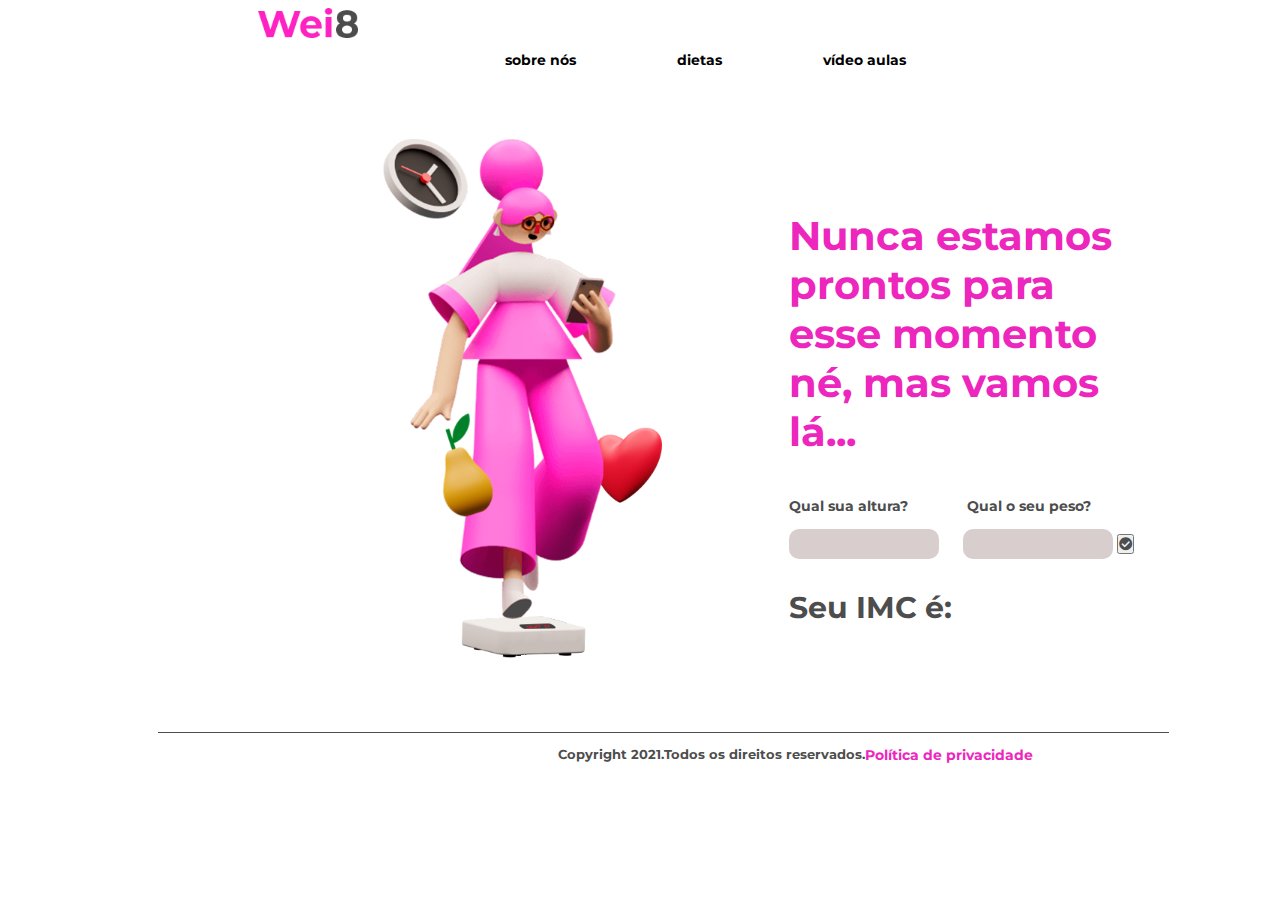
<file: projetoimc/index.html>
<!DOCTYPE html>
<html lang="en">
<head>
    <meta charset="UTF-8">
    <meta http-equiv="X-UA-Compatible" content="IE=edge">
    <meta name="viewport" content="width=device-width, initial-scale=1.0">
    <title>Saude e vida</title>
    <link rel="stylesheet" href="https://cdnjs.cloudflare.com/ajax/libs/font-awesome/5.15.2/css/all.min.css">
    <link rel="stylesheet" href="css/style.css">
</head>
<body>
    <header>
        <img src="images/Wei8.png" alt="">
        <nav>
            <a href="#">sobre nós</a>
            <a href="#">dietas</a>
            <a href="#">vídeo aulas</a>
        </nav>


    </header>
    <main>
        <section id="imagem">
            <img src="images/Ilustração.png" alt="">

        </section>
        <section id="lateral">
            <h1>Nunca estamos prontos para esse momento né, mas vamos lá...</h1>
           
           <div id="qsa">
                <p> Qual sua altura?</p>
           </div>
           <div id="qsp">
                <p> Qual o seu peso?</p>
           </div>  
            <br>
           <input type="number" id="altura">
            <input type="number" id="peso">
            <button type="button" onclick="calcular()"><i class="fas fa-check-circle"></i></button>
           
           <div id="script">
             <p id="fixo">Seu IMC é:</p>
             <p id="valor"></p>
             <!-- <p id="texto"> e você está abaxio do peso</p> -->

           </div>
           
        </section>

    </main>
    <footer>
        <div id="final">
            <p>Copyright 2021. </p>
            <p>Todos os direitos reservados.</p>
            <a href="#" id="privacidade">Política de privacidade</a>
        </div>
      

    </footer>


    <script src="js/script.js"></script>
    
</body>
</html>
</file>
<file: projetoimc/css/style.css>
@import url('https://fonts.googleapis.com/css2?family=Montserrat:ital,wght@0,100;0,600;0,700;1,100;1,500;1,600&display=swap');

*{
    margin: o;
    padding: 0;
    box-sizing: border-box;
    /* border: 2px solid green; */
    font-family: 'Montserrat', sans-serif;
    color: #4d4d4d;
    
}
header img{
    display: inline-block;
    margin-left: 250px;
    width: 100px;
    
    
}
header nav{
    display: inline-block;
    vertical-align: top;
    margin-left: 400px;
    margin-top: 8px;
    margin-right: 250px;
}
nav a{
    color: black;
    padding-left: 97px;
    font-size: 14px;
    text-decoration: none;
    flex-direction: row;
    transition: color .5s;
    font-weight: 700;

}
nav a:hover{
    color:  #ed26bd;
}
#imagem{
    display: inline-block;
    margin-left: 9.93cm;
    margin-top: 70px;
   
}
#imagem img{
    width: 75%;
}
#lateral{
    display: inline-block;
    width: 30%;
    vertical-align: top;
    margin-top: 70px;
    padding-top: 45px;
    padding-left: 30px;
}
#lateral h1{
    color:  #ed26bd;
    font-size: 40px;
}
#altura , #peso{
    border-radius: 10px;
    background-color: #d8cece;
    border: none;
    height: 30px;
    color: black;
    font-weight: 700;
    width: 150px;
    text-align: center;

}
#peso{
    margin-left: 20px;
}
#qsp{
    display: inline-block;
    font-size: 14px;
    font-weight: 700;
    margin-left: 55px;
}
#qsa{
    display: inline-block;
    font-size: 14px;
    font-weight: 700;
    
}
#privacidade{
    display: inline-block;
    text-decoration: none;
    color: #ed26bd;
    padding-top: 13px;
    font-size: 14px;

}
footer p{
    display: inline-block;
    
}
#final{

    display: flex;
    width: 80%;
    margin-left: 150px;
    border-top: 1px solid #4d4d4d;
    padding-left: 400px;
    margin-top: 70px;
    font-size: 13px;
    font-weight: 700;
    
}
#script p{
    display: inline-block;
    font-weight: 700;
}
#fixo{
    font-size: 30px;
    margin-bottom: 0;

}
#valor{
    color: #ed26bd;
    font-size: 30px;
    margin-left: 10px;
    margin-bottom: 0;
}

#texto{
    margin-top: -40px;
    font-size: 15px;
}
</file>
